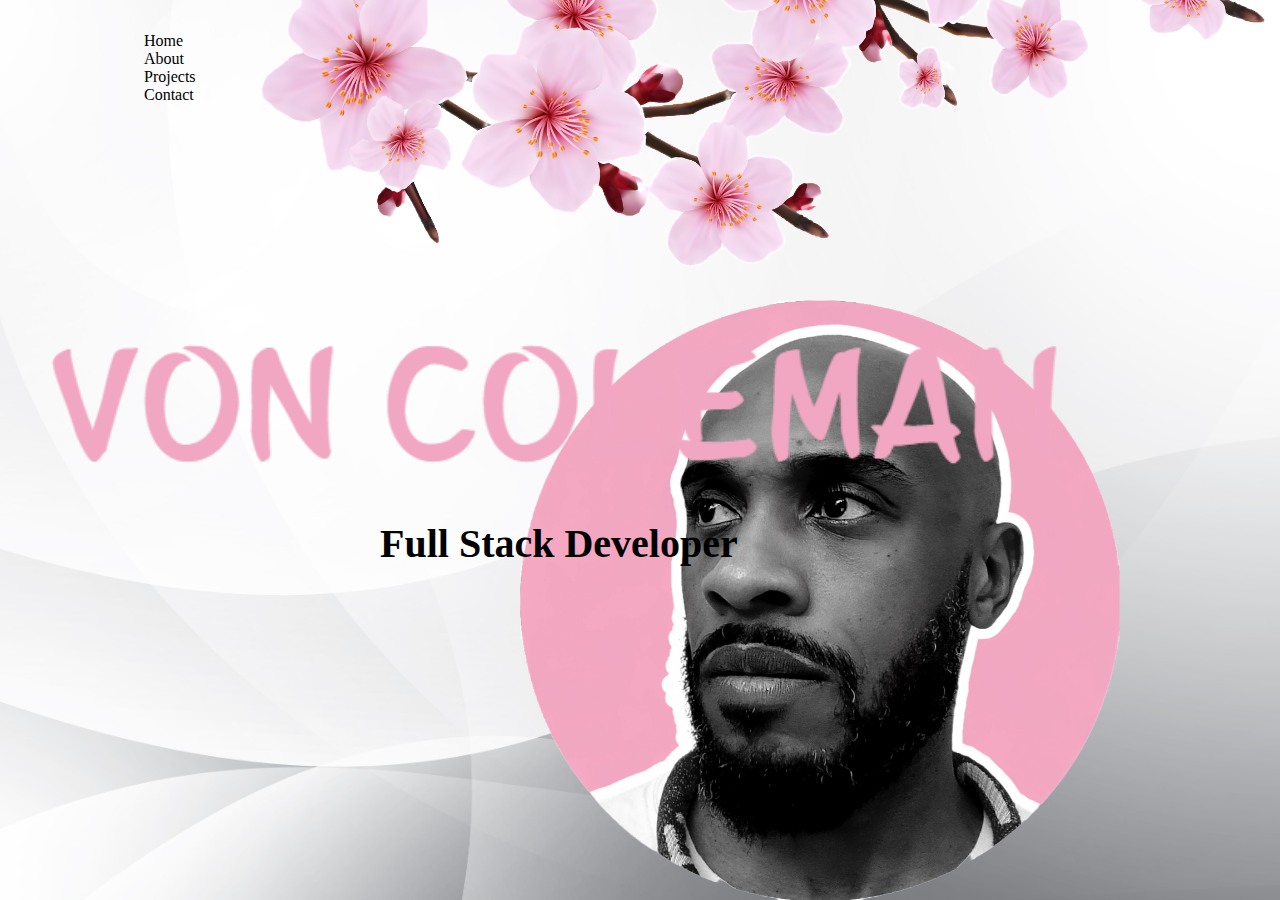
<file: index/index.html>
<!DOCTYPE html>
<html lang="en">
  <head>
    <meta charset="UTF-8" />
    <meta name="viewport" content="width=device-width, initial-scale=1.0" />
    <title>Portfolio</title>
    <link rel="stylesheet" href="style.css" />
    <link rel="preconnect" href="https://fonts.googleapis.com" />
    <link rel="preconnect" href="https://fonts.gstatic.com" crossorigin />
    <link
      href="https://fonts.googleapis.com/css2?family=Roboto:wght@100&family=Saira+Condensed&display=swap"
      rel="stylesheet"
    />
  </head>
  <body>
    <div class="container">
      <div class="navigation">
        <nav>
          <ul>
            <li><a href="index.html">Home</a></li>
            <li><a href="about.html">About</a></li>
            <li><a href="projects.html">Projects</a></li>
            <li><a href="contact.html">Contact</a></li>
          </ul>
        </nav>
        <img src="CBVonny.png" class="headshot-img" />
        <img src="cherryTwig.png" class="twiggy-img" />
        <img src="VRC.png" class="Nameloc-img" />
      </div>
    </div>
    <h3>Full Stack Developer</h3>
  </body>
</html>
</file>
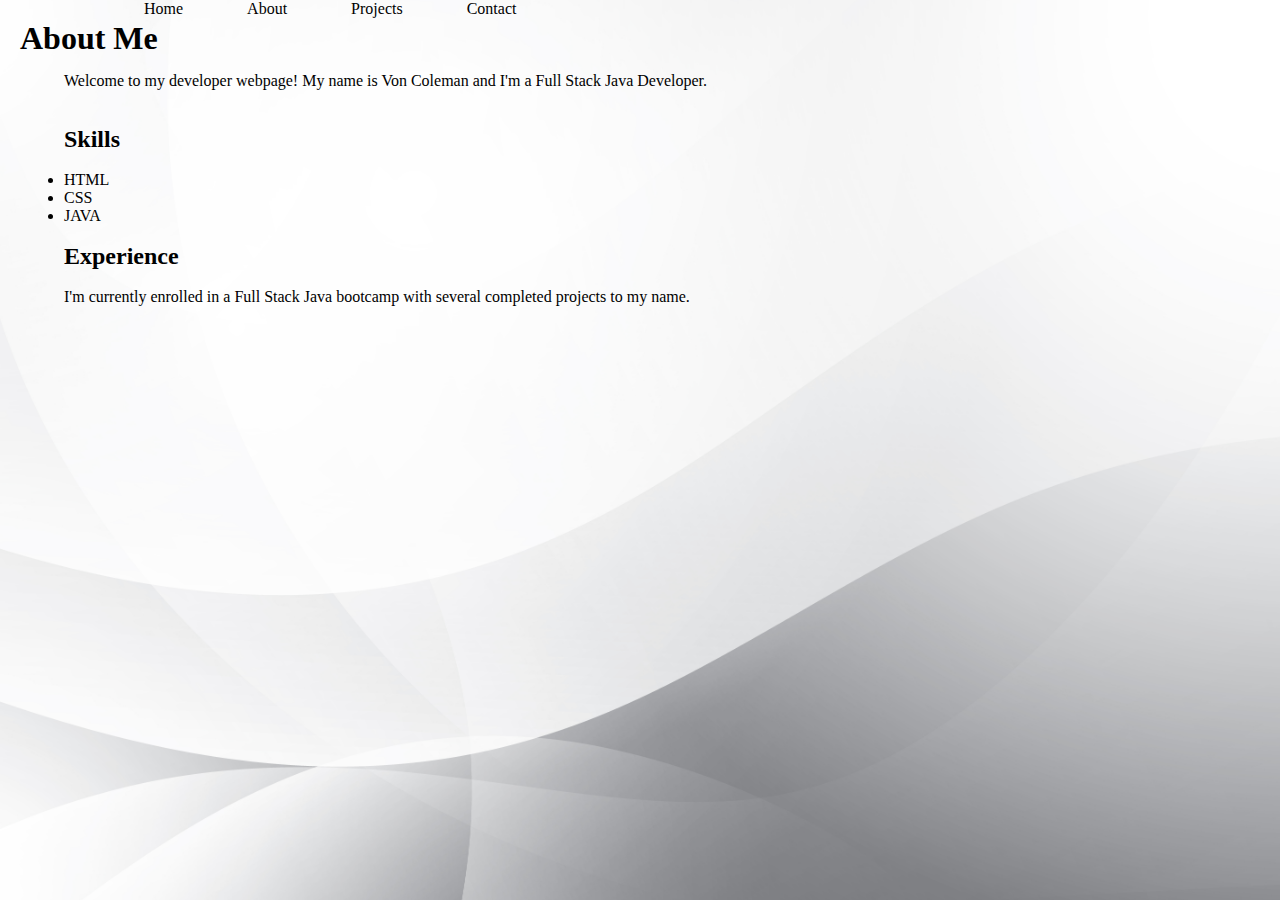
<file: index/about.html>
<!DOCTYPE html>
<html lang="en">
  <head>
    <meta charset="UTF-8" />
    <meta name="viewport" content="width=device-width, initial-scale=1.0" />
    <title>About</title>
    <link rel="stylesheet" href="style.css" />
  </head>
  <body>
    <nav>
      <ul>
        <li><a href="index.html">Home</a></li>
        <li><a href="about.html">About</a></li>
        <li><a href="projects.html">Projects</a></li>
        <li><a href="contact.html">Contact</a></li>
      </ul>
    </nav>
    <h1>About Me</h1>
    <br />
    <br />
    <br />
    <p>
      Welcome to my developer webpage! My name is Von Coleman and I'm a Full
      Stack Java Developer.
    </p>

    <main>
      <section class="about-section">
        <br />
        <p></p>
      </section>

      <section class="skills-section">
        <br />
        <h2>Skills</h2>
        <br />
        <ul>
          <li>HTML</li>
          <li>CSS</li>
          <li>JAVA</li>
        </ul>
      </section>

      <section class="experience-section">
        <br />
        <h2>Experience</h2>
        <br />
        <p>
          I'm currently enrolled in a Full Stack Java bootcamp with several
          completed projects to my name.
        </p>
      </section>
    </main>
  </body>
</html>
</file>
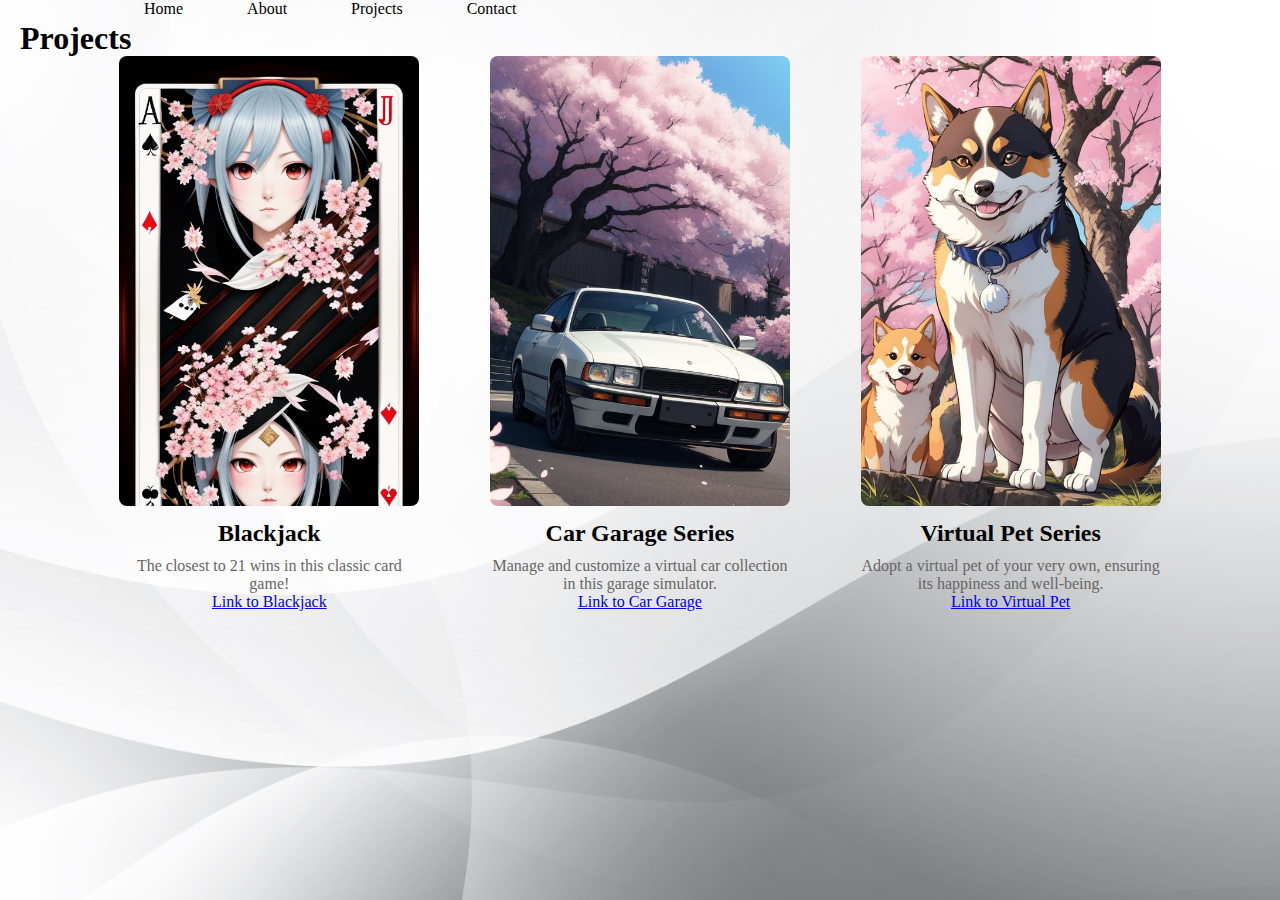
<file: index/projects.html>
<!DOCTYPE html>
<html lang="en">
  <head>
    <meta charset="UTF-8" />
    <meta name="viewport" content="width=device-width, initial-scale=1.0" />
    <link rel="stylesheet" href="style.css" />
    <title>Projects</title>
  </head>
  <h1>Projects</h1>
  <body>
    <nav>
      <ul>
        <li><a href="index.html">Home</a></li>
        <li><a href="about.html">About</a></li>
        <li><a href="projects.html">Projects</a></li>
        <li><a href="contact.html">Contact</a></li>
      </ul>
    </nav>
    <br />
    <div class="project-container">
      <div class="project">
        <img src="blackjackfin.jpg" alt="Black Jack Game Program" />
        <h2>Blackjack</h2>
        <p>The closest to 21 wins in this classic card game!</p>
        <a
          href="https://github.com/2023-Fall-Java-Cohort/blackjack-voncoleman/tree/main/src"
          >Link to Blackjack</a
        >
      </div>

      <div class="project">
        <img src="cars.jpg" alt="Car Garage Game Program" />
        <h2>Car Garage Series</h2>
        <p>
          Manage and customize a virtual car collection in this garage
          simulator.
        </p>
        <a
          href="https://github.com/2023-Fall-Java-Cohort/car-workshop-template-voncoleman/tree/main/src/main/java/org/wecancodeit"
          >Link to Car Garage</a
        >
      </div>

      <div class="project">
        <img src="Shiba Inu.jpg" alt="Virtual Pet Game Program" />
        <h2>Virtual Pet Series</h2>
        <p>
          Adopt a virtual pet of your very own, ensuring its happiness and
          well-being.
        </p>
        <a
          href="https://github.com/2023-Fall-Java-Cohort/virtual-pet-1-voncoleman/tree/main/src"
          >Link to Virtual Pet</a
        >
      </div>
    </div>
  </body>
</html>
</file>
<file: index/style.css>
body {
  background-image: url(blackwhite.jpg);
  background-repeat: no-repeat;
  background-attachment: fixed;
  background-position: center;
  background-size: cover;
  box-sizing: border-box;
  padding-left: 5%;
  padding-right: 5%;
  position: relative;
}

.navigation {
  align-items: center;
  display: flex;
  height: 15vh;
  margin: auto;
  width: 100%;
}

nav {
  flex: 1;
  padding-left: 50px;
}

nav ul li {
  margin: 0px 30px;
  display: inline-block;
  list-style: none;
}

nav ul li a {
  text-decoration: none;
  color: black;
}

* {
  margin: 0;
  padding: 0;
}

/* Main Page Full Stack Developer Text */
h3 {
  position: absolute;
  top: 500px;
  left: 360px;
  margin: 20px;
  font-size: 40px;
}

/* Main Page Photos (Headshot, Twiggy, Nameloc */
.headshot-img {
  top: 300px;
  right: 160px;
  height: 600px;
  position: absolute;
}

.twiggy-img {
  bottom: 300px;
  left: 500px;
  height: 400px;
}

.Nameloc-img {
  top: 280px;
  left: 50px;
  height: 200px;
  position: absolute;
}

.project-container {
  display: flex;
  justify-content: space-around;
  align-items: center;
  padding: 20px;
}

.project {
  text-align: center;
  max-width: 300px;
  margin: 0 10px;
}

.project img {
  width: 100%;
  height: auto;
  border-radius: 8px;
}

.project h2 {
  margin: 10px 0;
}

.project p {
  color: #666;
}

/* Contact Page CSS */
h1 {
  position: absolute;
  top: 0;
  left: 0;
  margin: 20px;
}
</file>
